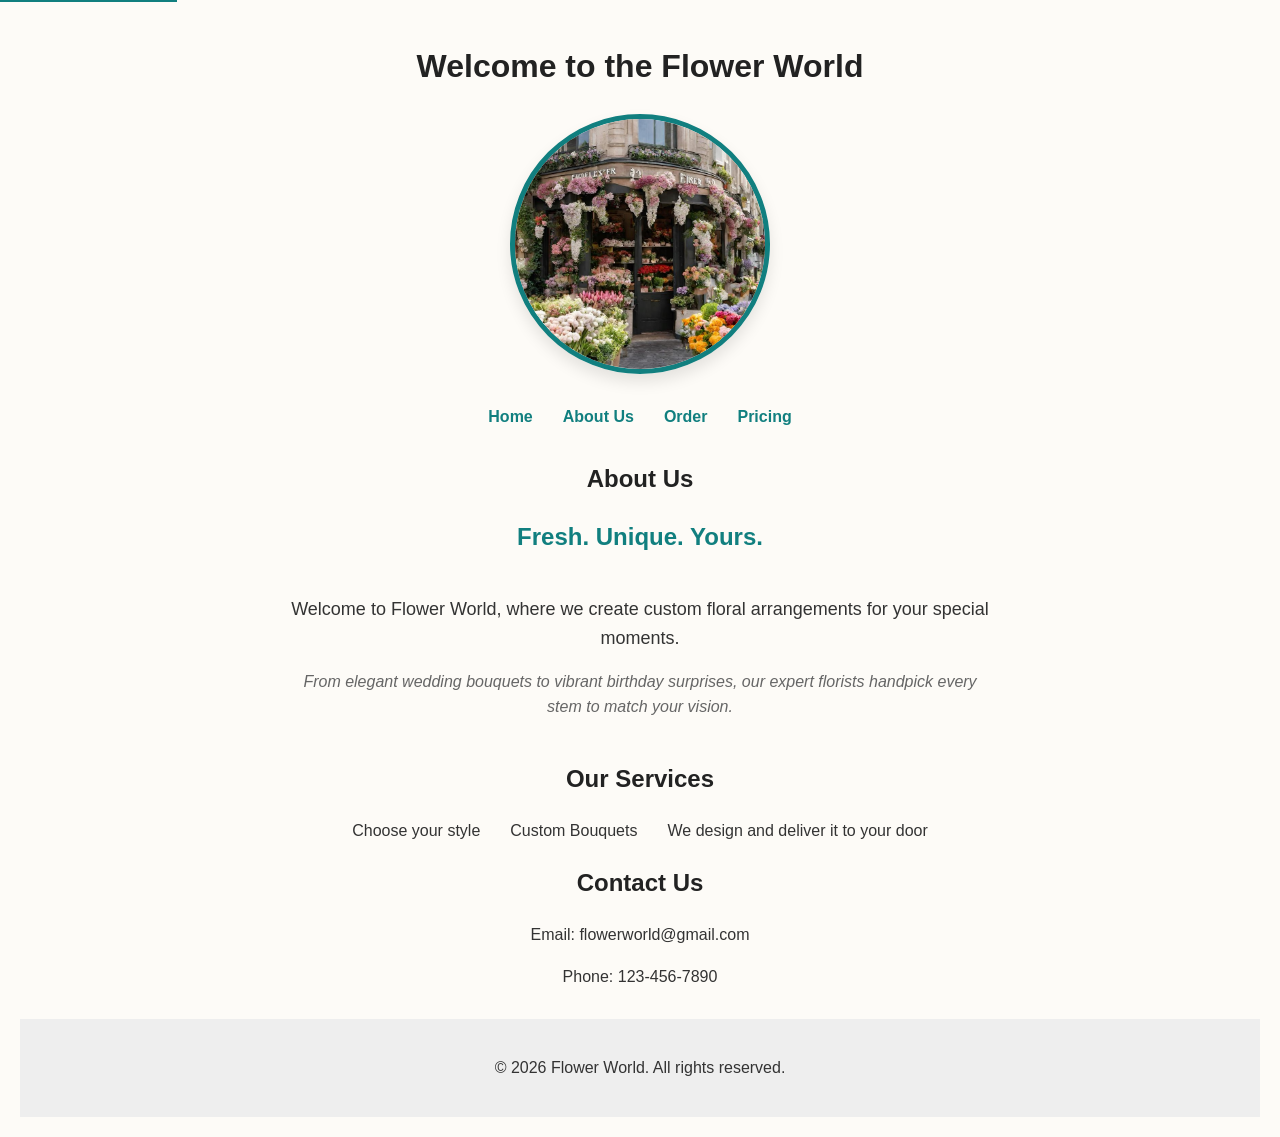
<file: index.html>
<!DOCTYPE html>
<html lang="en">
<head>
    <meta charset="UTF-8">
    <meta name="viewport" content="width=device-width, initial-scale=1.0">
    <title>Flower World</title>
    <link rel="stylesheet" href="styles.css">
</head>
<body>
    <a href="#main-content" class="skip-link">Skip to main content</a>

    <header>
        <h1>Welcome to the Flower World</h1>
        <img src="./storefront.jpg" alt="Flower World Storefront" class="centered-circle-photo">
        
        <nav>
            <ul>
                <li><a href="index.html">Home</a></li>
                <li><a href="about.html">About Us</a></li>
                <li><a href="order.html">Order</a></li>
                <li><a href="pricing.html">Pricing</a></li>
            </ul>
        </nav> </header>

    <main id="main-content">

        <section class="about-section">
            <h2>About Us</h2>
            <p class="intro-lead">
                <span class="slogan">Fresh. Unique. Yours.</span> <br> 
                Welcome to Flower World, where we create custom floral arrangements for your special moments.
            </p>
            <p class="intro-sub">From elegant wedding bouquets to vibrant birthday surprises, our expert florists handpick every stem to match your vision.</p>
        </section>

        <section>
            <h2>Our Services</h2>
            <ul>
                <li>Choose your style</li>
                <li>Custom Bouquets</li>
                <li>We design and deliver it to your door</li>
            </ul>
        </section>

        <section>
            <h2>Contact Us</h2>
            <p class="center-text">Email: flowerworld@gmail.com</p>
            <p class="center-text">Phone: 123-456-7890</p>
        </section>
    </main>

    <footer>
        <p>&copy; 2026 Flower World. All rights reserved.</p>
    </footer>
</body>
</html>
</file>
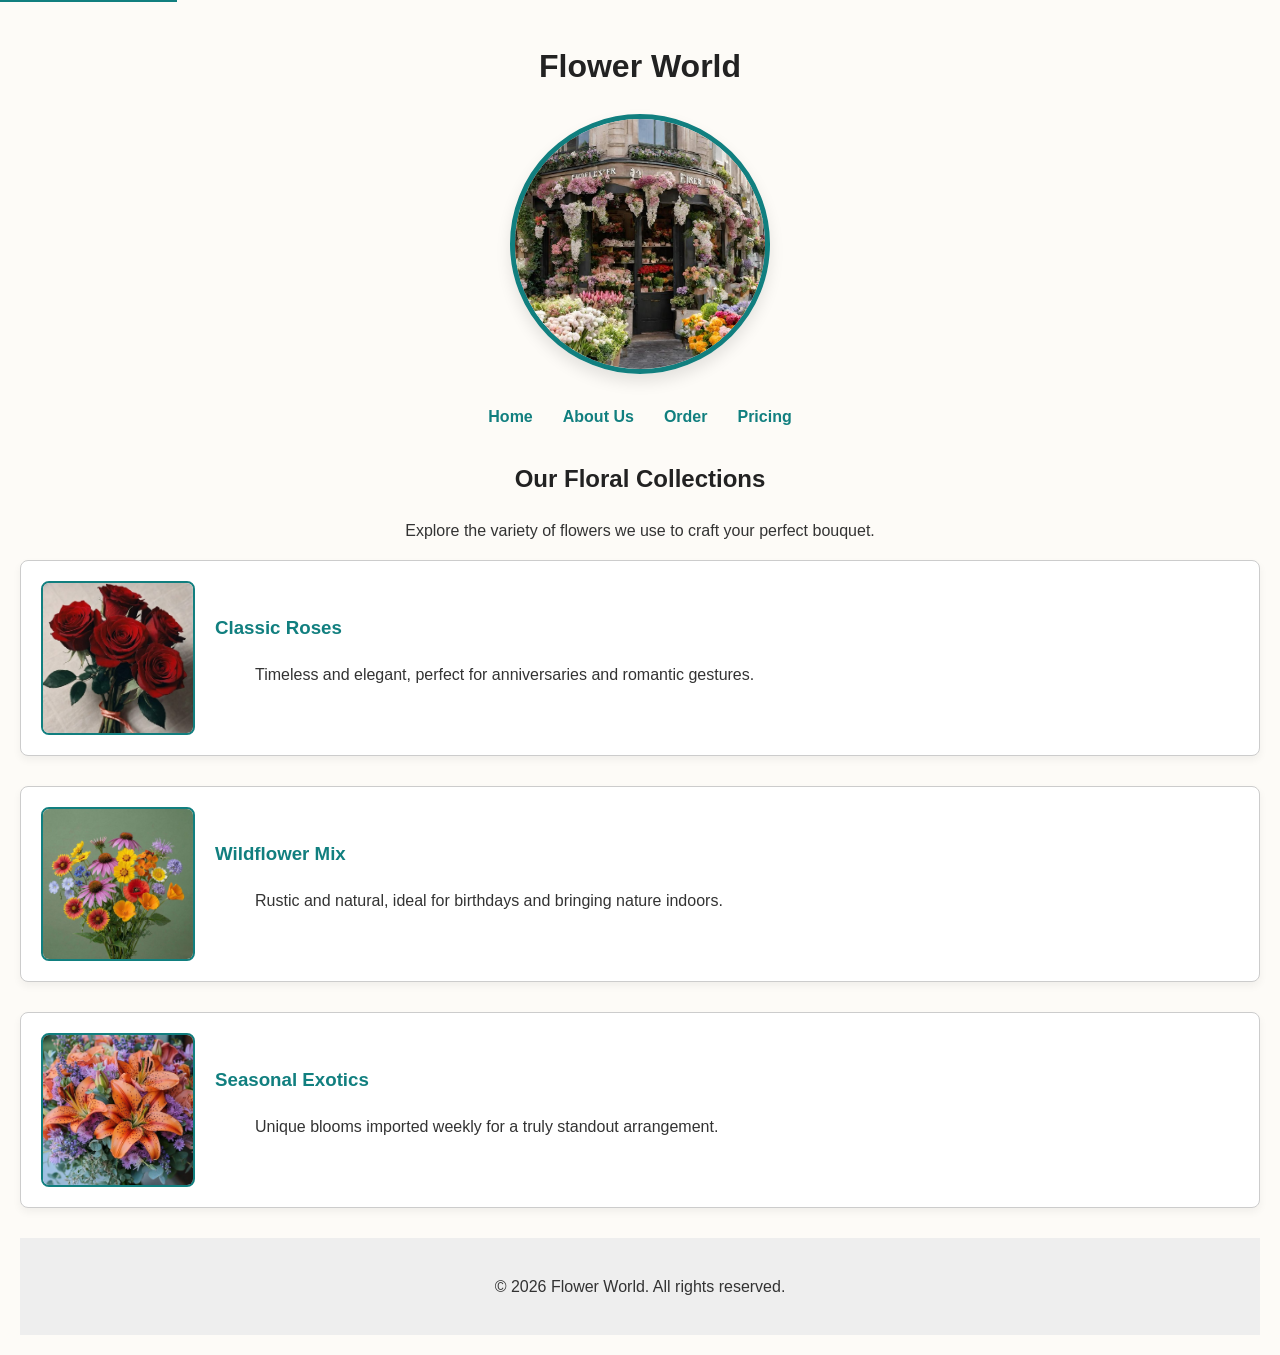
<file: about.html>
<!DOCTYPE html>
<html lang="en">
<head>
    <meta charset="UTF-8">
    <meta name="viewport" content="width=device-width, initial-scale=1.0">
    <title>Our Floral Collections - Flower World</title>
    <link rel="stylesheet" href="styles.css">
</head>
<body>
    <a href="#main-content" class="skip-link">Skip to main content</a>

    <header>
        <h1>Flower World</h1>
        <img src="./storefront.jpg" alt="Flower World Storefront" class="centered-circle-photo">

        <nav>
            <ul>
                <li><a href="index.html">Home</a></li>
                <li><a href="about.html">About Us</a></li>
                <li><a href="order.html">Order</a></li>
                <li><a href="pricing.html">Pricing</a></li>
            </ul>
        </nav>
    </header>

    <main id="main-content">
        <h2>Our Floral Collections</h2>
        <p class="center-text">Explore the variety of flowers we use to craft your perfect bouquet.</p>

        <section class="flower-card">
            <img src="./завантаження.jpg" alt="A bouquet of classic red roses" class="flower-img">
            <div class="flower-info">
            <h3>Classic Roses</h3>
            <p class="indent-text">Timeless and elegant, perfect for anniversaries and romantic gestures.</p>
            </div>
        </section>
        
        <section class="flower-card">
            <img src="./Bee Feed Wildflower Mix - 1 Pound.jpg" alt="A mix of wildflowers" class="flower-img">
            <div class="flower-info">
            <h3>Wildflower Mix</h3>
            <p class="indent-text">Rustic and natural, ideal for birthdays and bringing nature indoors.</p>
            </div>
        </section>
        
        <section class="flower-card">
            <img src="./завантаження (1).jpg" alt="Unique seasonal exotic flowers" class="flower-img">
            <div class="flower-info">
            <h3>Seasonal Exotics</h3>
            <p class="indent-text">Unique blooms imported weekly for a truly standout arrangement.</p>
            </div>
        </section>
    </main>

    <footer>
        <p>&copy; 2026 Flower World. All rights reserved.</p>
    </footer>
</body>
</html>
</file>
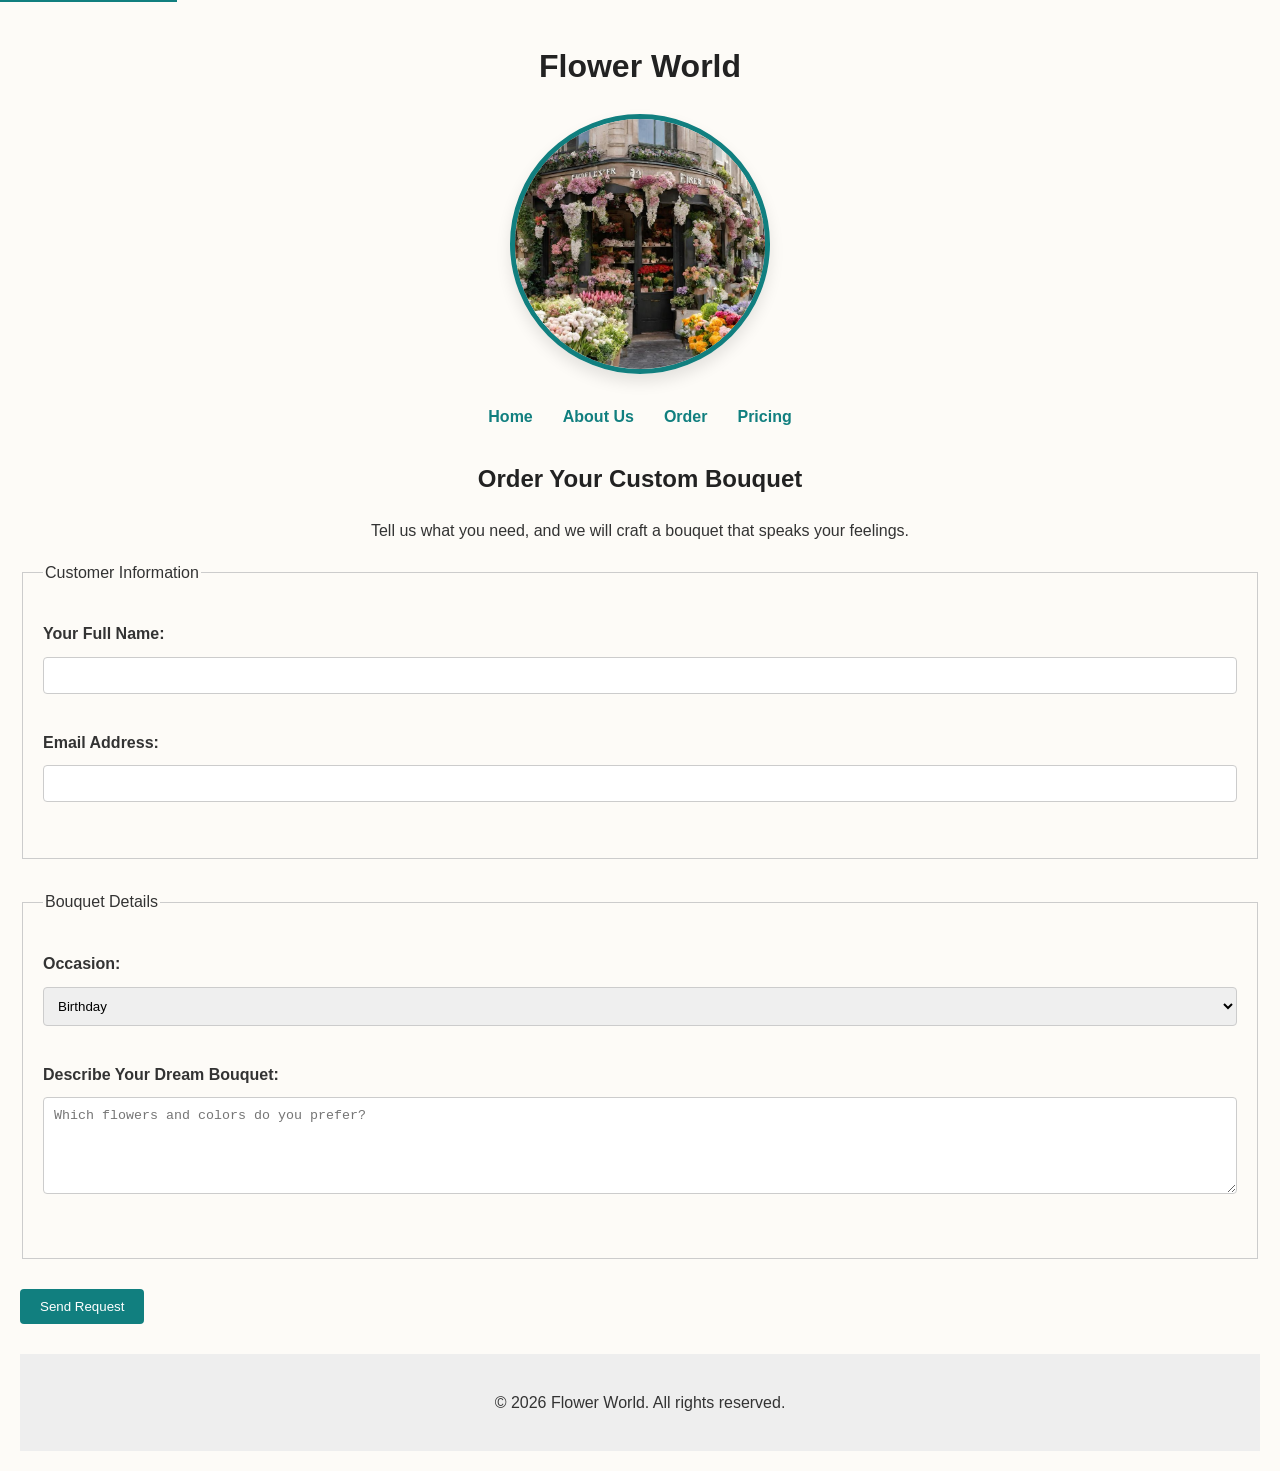
<file: order.html>
<!DOCTYPE html>
<html lang="en">
<head>
    <meta charset="UTF-8">
    <meta name="viewport" content="width=device-width, initial-scale=1.0">
    <title>Order - Flower World</title>
    <link rel="stylesheet" href="styles.css">
</head>
<body>
    <a href="#main-content" class="skip-link">Skip to main content</a>

    <header>
        <h1>Flower World</h1>
                <img src="./storefront.jpg" alt="Flower World Storefront" class="centered-circle-photo">

        <nav>
            <ul>
                <li><a href="index.html">Home</a></li>
                <li><a href="about.html">About Us</a></li>
                <li><a href="order.html">Order</a></li>
                <li><a href="pricing.html">Pricing</a></li>
            </ul>
        </nav>
    </header>

    <main id="main-content">
        <h2>Order Your Custom Bouquet</h2>
        <p class="center-text">Tell us what you need, and we will craft a bouquet that speaks your feelings.</p>

        <form action="#" method="post">
            <fieldset>
                <legend>Customer Information</legend>
                
                <p>
                    <label for="full-name">Your Full Name:</label>
                    <input type="text" id="full-name" name="full-name" required>
                </p>

                <p>
                    <label for="email">Email Address:</label>
                    <input type="email" id="email" name="email" required>
                </p>
            </fieldset>

            <fieldset>
                <legend>Bouquet Details</legend>

                <p>
                    <label for="occasion">Occasion:</label>
                    <select id="occasion" name="occasion">
                        <option value="birthday">Birthday</option>
                        <option value="wedding">Wedding</option>
                        <option value="anniversary">Anniversary</option>
                        <option value="other">Other</option>
                    </select>
                </p>

                <p>
                    <label for="message">Describe Your Dream Bouquet:</label>
                    <textarea id="message" name="message" rows="5" placeholder="Which flowers and colors do you prefer?"></textarea>
                </p>
            </fieldset>

            <button type="submit">Send Request</button>
        </form>
    </main>

    <footer>
        <p>&copy; 2026 Flower World. All rights reserved.</p>
    </footer>
</body>
</html>
</file>
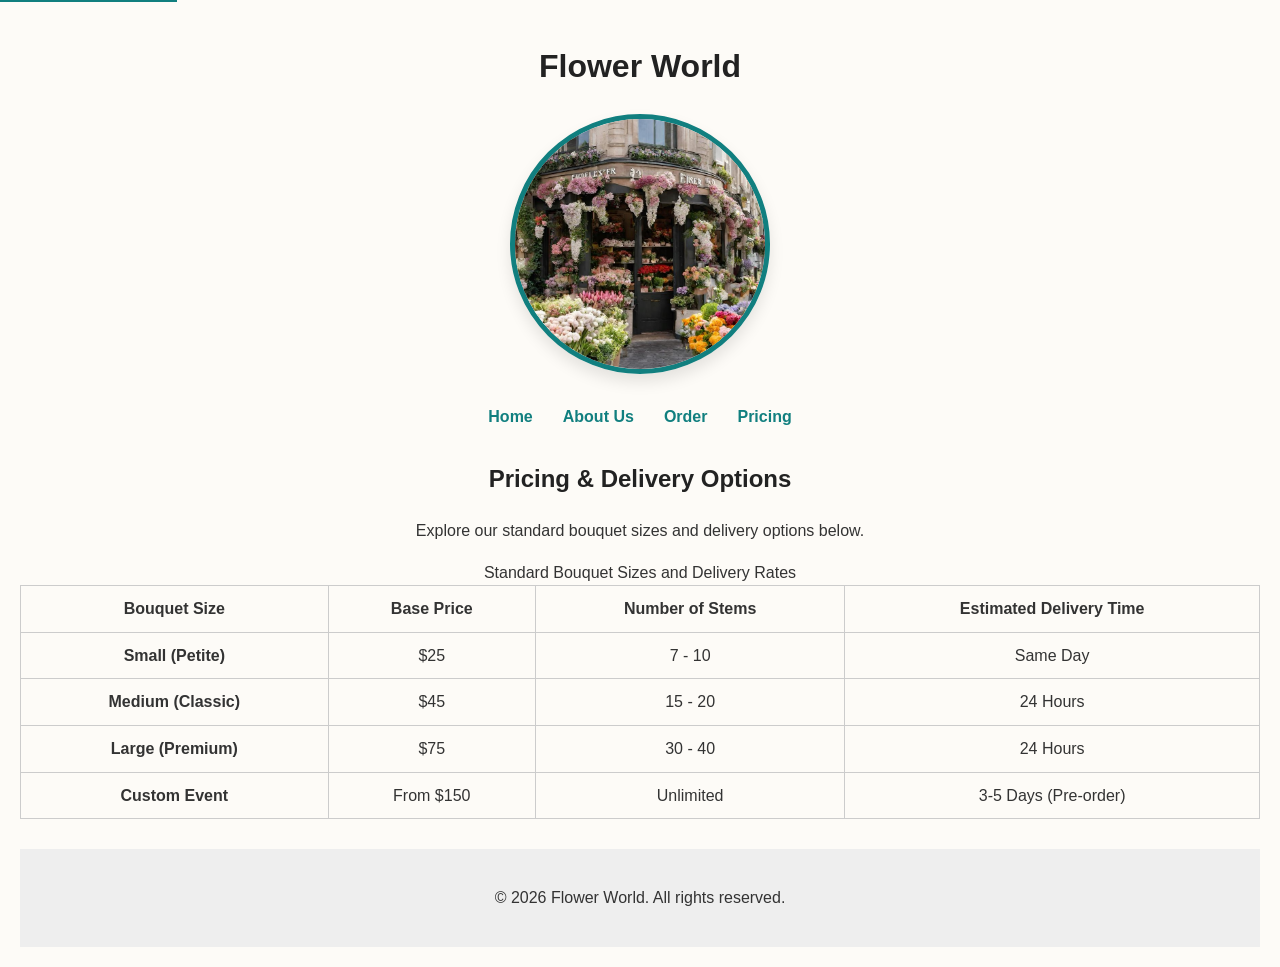
<file: pricing.html>
<!DOCTYPE html>
<html lang="en">
<head>
    <meta charset="UTF-8">
    <meta name="viewport" content="width=device-width, initial-scale=1.0">
    <title>Pricing - Flower World</title>
    <link rel="stylesheet" href="styles.css">
</head>
<body>
    <a href="#main-content" class="skip-link">Skip to main content</a>

    <header>
        <h1>Flower World</h1>
                <img src="./storefront.jpg" alt="Flower World Storefront" class="centered-circle-photo">

        <nav>
            <ul>
                <li><a href="index.html">Home</a></li>
                <li><a href="about.html">About Us</a></li>
                <li><a href="order.html">Order</a></li>
                <li><a href="pricing.html">Pricing</a></li>
            </ul>
        </nav>
    </header>

    <main id="main-content">
        <h2>Pricing & Delivery Options</h2>
        <p class="center-text">Explore our standard bouquet sizes and delivery options below.</p>
        
        <table>
            <caption>Standard Bouquet Sizes and Delivery Rates</caption>
            
            <thead>
                <tr>
                    <th scope="col">Bouquet Size</th>
                    <th scope="col">Base Price</th>
                    <th scope="col">Number of Stems</th>
                    <th scope="col">Estimated Delivery Time</th>
                </tr>
            </thead>
            
            <tbody>
                <tr>
                    <th scope="row">Small (Petite)</th>
                    <td>$25</td>
                    <td>7 - 10</td>
                    <td>Same Day</td>
                </tr>
                <tr>
                    <th scope="row">Medium (Classic)</th>
                    <td>$45</td>
                    <td>15 - 20</td>
                    <td>24 Hours</td>
                </tr>
                <tr>
                    <th scope="row">Large (Premium)</th>
                    <td>$75</td>
                    <td>30 - 40</td>
                    <td>24 Hours</td>
                </tr>
                <tr>
                    <th scope="row">Custom Event</th>
                    <td>From $150</td>
                    <td>Unlimited</td>
                    <td>3-5 Days (Pre-order)</td>
                </tr>
            </tbody>
        </table>
    </main>

    <footer>
        <p>&copy; 2026 Flower World. All rights reserved.</p>
    </footer>
</body>
</html>
</file>
<file: styles.css>
body {
    font-family: Arial, sans-serif;
    background: #fdfbf7;
    margin: 0;
    padding: 20px;
    line-height: 1.6;
    color: #333;
}

h1, h2 {
    text-align: center;
    color: #222;
}

nav {
    text-align: center;
    margin-bottom: 30px;
}

nav a {
    text-decoration: none;
    color: #117f7f;
    font-weight: bold;
}

nav a:hover {
    color: #000;
}

a {
    text-decoration: none;
    color: #117f7f;
}

a:hover {
    color: #000;
}

ul {
    list-style: none;
    display: flex;
    justify-content: center;
    padding: 0;
    gap: 30px;
}

th, td {
    border: 1px solid #ccc;
    padding: 10px;
    text-align: center;
}

table {
    width: 100%;
    border-collapse: collapse;
    margin-bottom: 30px;
}

footer {
    text-align: center;
    padding: 20px;
    background: #eee;
    margin-top: 30px;
}

@media (max-width: 600px) {
    body {
        padding: 10px;
    }

    nav a {
        display: block;
        margin: 10px 0;
    }

    table, th, td {
        font-size: 14px;
    }
}

fieldset {
    border: 1px solid #ccc;
    padding: 20px;
    margin-bottom: 30px;
}

label {
    display: block;
    margin-bottom: 10px;
    font-weight: bold;
}

input[type="text"], input[type="email"], textarea, select {
    width: 100%;
    padding: 10px;
    border: 1px solid #ccc;
    border-radius: 4px;
    margin-bottom: 20px;
    box-sizing: border-box;
}

button[type="submit"] {
    background: #117f7f;
    color: #fff;
    border: none;
    padding: 10px 20px;
    cursor: pointer;
    border-radius: 4px;
}

button[type="submit"]:hover {
    background: #0e6b6b;
}


.skip-link {
    position: absolute;
    top: -40px;
    left: 0;
    background: #117f7f;
    color: #fff;
    padding: 8px 16px;
    z-index: 100;
    transition: top 0.3s ease;
}

.skip-link:focus {
    top: 10px;
}

.centered-circle-photo {
    width: 250px; 
    height: 250px;

    border-radius: 50%;

    object-fit: cover;

    display: block;
    margin: 0 auto 30px;

    border: 5px solid #117f7f;

    box-shadow: 0 8px 15px rgba(0,0,0,0.1);
}

.center-text {
    text-align: center;
}

.indent-text {
    text-indent: 40px; 
    margin-bottom: 15px; 
}

.flower-card {
    background: #fff;
    border: 1px solid #ccc;
    border-radius: 8px;
    padding: 20px;
    margin-bottom: 30px;
    display: flex;
    gap: 20px;
    align-items: center;
    box-shadow: 0 4px 8px rgba(0, 0, 0, 0.05);
}

.flower-img {
    width: 150px;
    height: 150px;
    object-fit: cover;
    border-radius: 8px;
    border: 2px solid #117f7f;
}

.flower-info {
    flex: 1;
}

.flower-info h3 {
    margin-top: 0;
    color: #117f7f;
}

.about-section {
    max-width: 700px;
    margin: 0 auto 40px auto; 
    text-align: center;
}

.intro-lead {
    font-size: 18px;
    color: #333;
    margin-bottom: 15px;
}

.slogan {
    font-size: 24px;
    font-weight: bold;
    color: #117f7f; 
    display: block; 
    margin-bottom: 10px;
}

.intro-sub {
    font-size: 16px;
    color: #666;
    font-style: italic;
}
</file>
